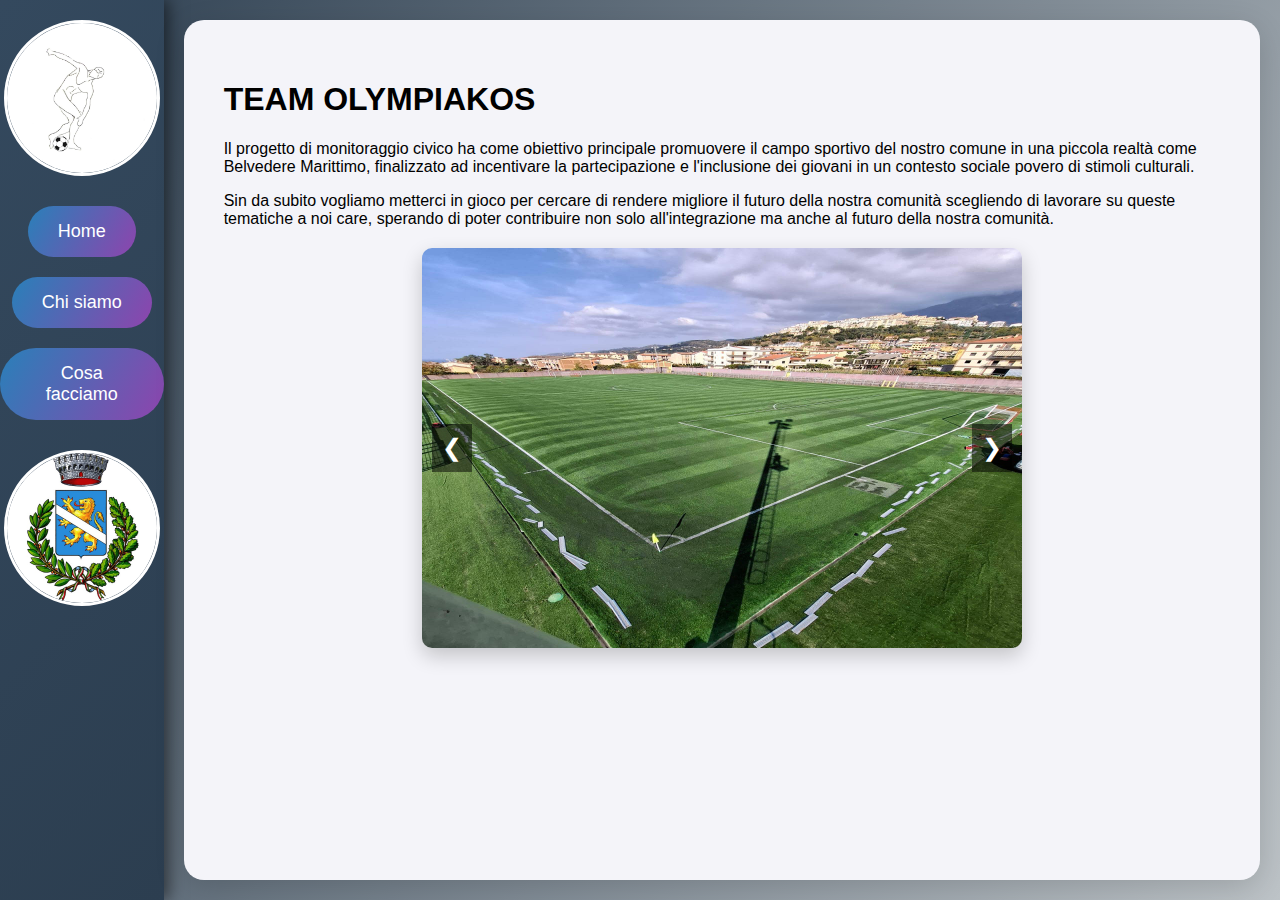
<file: index.html>
<!DOCTYPE html>
<html lang="it">
<head>
    <meta charset="UTF-8">
    <meta name="viewport" content="width=device-width, initial-scale=1.0">
    <title>Team Olympiakos</title>
    <link rel="icon" type="image/jpeg" href="logo.jpg">
    <style>
        /* General Styles */
        body {
            margin: 0;
            font-family: 'Segoe UI', Tahoma, Geneva, Verdana, sans-serif;
            background: linear-gradient(120deg, #2c3e50, #bdc3c7);
            animation: fadeIn 1.5s ease-in;
        }

        .container {
            display: flex;
            flex-direction: row;
            min-height: 100vh;
        }

        .sidebar {
            width: 25%;
            background: linear-gradient(135deg, #34495e, #2c3e50);
            color: white;
            display: flex;
            flex-direction: column;
            align-items: center;
            padding-top: 20px;
            box-shadow: 5px 0 15px rgba(0, 0, 0, 0.5);
        }

        /* Logo Section */
        .logo-container {
            width: 150px;
            height: 150px;
            border-radius: 50%;
            overflow: hidden;
            display: flex;
            align-items: center;
            justify-content: center;
            margin-bottom: 20px;
            border: 3px solid white;
        }

        .logo-container img {
            width: 100%;
            height: 100%;
            object-fit: cover;
        }

        .sidebar button {
            background: linear-gradient(120deg, #2980b9, #8e44ad);
            color: white;
            border: none;
            padding: 15px 30px;
            margin: 10px 0;
            border-radius: 50px;
            cursor: pointer;
            font-size: 18px;
            transition: all 0.4s ease;
        }

        .sidebar button:hover {
            transform: translateY(-5px);
            background: linear-gradient(120deg, #8e44ad, #2980b9);
        }

        .content {
            flex-grow: 1;
            padding: 40px;
            overflow-y: auto;
            background: #f4f4f9;
            border-radius: 20px;
            margin: 20px;
            box-shadow: 0 8px 30px rgba(0, 0, 0, 0.15);
        }

        /* Carousel Styles */
        .carousel-container {
            position: relative;
            max-width: 600px;
            margin: 20px auto;
            overflow: hidden;
            border-radius: 10px;
            box-shadow: 0 8px 20px rgba(0, 0, 0, 0.2);
        }

        .carousel-images {
            position: relative;
            width: 100%;
            height: 400px;
        }

        .carousel-images img {
            width: 100%;
            height: 100%;
            position: absolute;
            top: 0;
            left: 0;
            opacity: 0;
            transition: opacity 1s ease-in-out;
        }

        .carousel-images img.active {
            opacity: 1;
        }

        .carousel-btn {
            position: absolute;
            top: 50%;
            transform: translateY(-50%);
            background: rgba(0, 0, 0, 0.5);
            color: white;
            border: none;
            padding: 10px;
            cursor: pointer;
            font-size: 24px;
            transition: background 0.3s;
        }

        .carousel-btn:hover {
            background: rgba(0, 0, 0, 0.7);
        }

        .prev {
            left: 10px;
        }

        .next {
            right: 10px;
        }

        /* Social Media Icons */
        .social-links {
            display: flex;
            justify-content: center;
            gap: 15px;
            margin-top: 20px;
        }

        .social-links a img {
            width: 50px;
            height: 50px;
            transition: transform 0.3s ease-in-out, filter 0.3s;
        }

        .social-links a img:hover {
            transform: scale(1.2);
            filter: brightness(1.2);
        }
         .additional-logo {
            margin-top: 20px;
        }
    </style>
</head>
<body>
    <div class="container">
        <div class="sidebar">
            <div class="logo-container">
                <img src="logo.jpg" alt="Team Olympiakos Logo">
            </div>
            <button id="homeBtn">Home</button>
            <button id="chiSiamoBtn">Chi siamo</button>
            <button id="cosaFacciamoBtn">Cosa facciamo</button>
            <div class="logo-container additional-logo">
                <img src="comune.jpg" alt="Comune Logo">
            </div>
        </div>
        <div class="content">
            <div id="contentArea"></div>
        </div>
    </div>

    <script>
        document.addEventListener("DOMContentLoaded", function () {
            const content = document.querySelector("#contentArea");

            const pages = {
                home: `<h1>TEAM OLYMPIAKOS</h1>
                        <p>Il progetto di monitoraggio civico ha come obiettivo principale promuovere il campo sportivo del nostro comune in una piccola realtà come Belvedere Marittimo, finalizzato ad incentivare la partecipazione e l'inclusione dei giovani in un contesto sociale povero di stimoli culturali.</p>
                        <p>Sin da subito vogliamo metterci in gioco per cercare di rendere migliore il futuro della nostra comunità scegliendo di lavorare su queste tematiche a noi care, sperando di poter contribuire non solo all'integrazione ma anche al futuro della nostra comunità.</p>
                        <div class="carousel-container">
                            <div class="carousel-images">
                                <img src="campo1.jpg" class="active">
                                <img src="campo2.jpg">
                                <img src="campo3.jpg">
                                <img src="campo4.jpg">
                            </div>
                            <button class="carousel-btn prev">&#10094;</button>
                            <button class="carousel-btn next">&#10095;</button>
                        </div>`,

                chiSiamo: `<h1>Chi siamo</h1>
                            <p>Il team è formato dalle classi 4A Liceo Scientifico e 4M Liceo Musicale dell’istituto Tommaso Campanella di Belvedere Marittimo.</p>
                            <p>L'eterogeneità del gruppo favorisce lo scambio di formazione, saperi e competenze su vari livelli. Il gruppo 4A contribuisce a fornire l'elaborazione dei dati scientifici mentre il gruppo 4M cura la parte artistica e creativa.</p>
                            <p>Per una migliore pianificazione del lavoro sono stati individuati i seguenti profili:</p>
                            <ul>
                                <li>Project Manager</li>
                                <li>Analista</li>
                                <li>Designer</li>
                                <li>Social Media Manager</li>
                                <li>Report</li>
                            </ul>
                            <p>Il team ha attivato tutti i canali social necessari per comunicare con gli enti esterni:</p>
                            <div class="social-links">
                                <a href="http://www.youtube.com/@Olympiakos-o1x" target="_blank">
                                    <img src="https://upload.wikimedia.org/wikipedia/commons/e/ef/Youtube_logo.png">
                                </a>
                                <a href="https://www.instagram.com/team_olympiakos/profilecard/" target="_blank">
                                    <img src="https://upload.wikimedia.org/wikipedia/commons/a/a5/Instagram_icon.png">
                                </a>
                                <a href="https://www.facebook.com/groups/570109375720873/?mibextid=K35XfP" target="_blank">
                                    <img src="https://upload.wikimedia.org/wikipedia/commons/5/51/Facebook_f_logo_%282019%29.svg">
                                </a>
                                <a href="https://x.com/TeamOlympiakos" target="_blank">
                                    <img src="https://upload.wikimedia.org/wikipedia/commons/1/19/X_logo_twitter_new_brand_icon.svg">
                                </a>
                            </div>`,

                cosaFacciamo: `<h1>Cosa facciamo</h1>
                             <p>Il team Olympiakos, dopo aver valutato i progetti disponibili sul portale di OpenCoesione finanziati dalle politiche di Coesione sul territorio di Belvedere Marittimo, ha scelto il progetto sopra indicato per molteplici motivi. Il primo e più importante dei quali è interesse comune per il contributo sociale che il progetto porta alla comunità.</p>
                            <p>Navigando sul sito opencoesione.gov abbiamo preso atto dei numerosi progetti finanziati dalle politiche di coesione attive sul nostro territorio. Siamo rimasti sorpresi dal fatto che le istituzioni politiche investono in nuovi progetti per migliorare la qualità delle strutture sociali, culturali e ludiche sul territorio.</p>
                            <p>Inizialmente, tra progetti visualizzati la motivazione comune che ci ha guidati nel monitoraggio della riqualificazione del campo è nata poiché proprio in quei giorni si stavano definendo le modalità per l'inaugurazione del campo riqualificato.</p>
                            <p>Le attività programmate per la promozione saranno: la progettazione di un sito web e un torneo scolastico di calcio, non solo per promuovere il campo, ma anche per incentivare l'inclusione sociale dei ragazzi.</p>`
            };

            function loadPage(page) {
                content.innerHTML = pages[page];
                if (page === "home") initCarousel();
            }

            function initCarousel() {
                let index = 0;
                const images = document.querySelectorAll(".carousel-images img");
                const prev = document.querySelector(".prev");
                const next = document.querySelector(".next");

                function showImage(i) {
                    images.forEach(img => img.classList.remove("active"));
                    images[i].classList.add("active");
                }

                prev.onclick = () => showImage(index = (index - 1 + images.length) % images.length);
                next.onclick = () => showImage(index = (index + 1) % images.length);
            }

            document.querySelectorAll(".sidebar button").forEach(button => {
                button.addEventListener("click", function () {
                    loadPage(this.id.replace("Btn", ""));
                });
            });

            loadPage("home");
        });
    </script>
</body>
</html>
</file>
